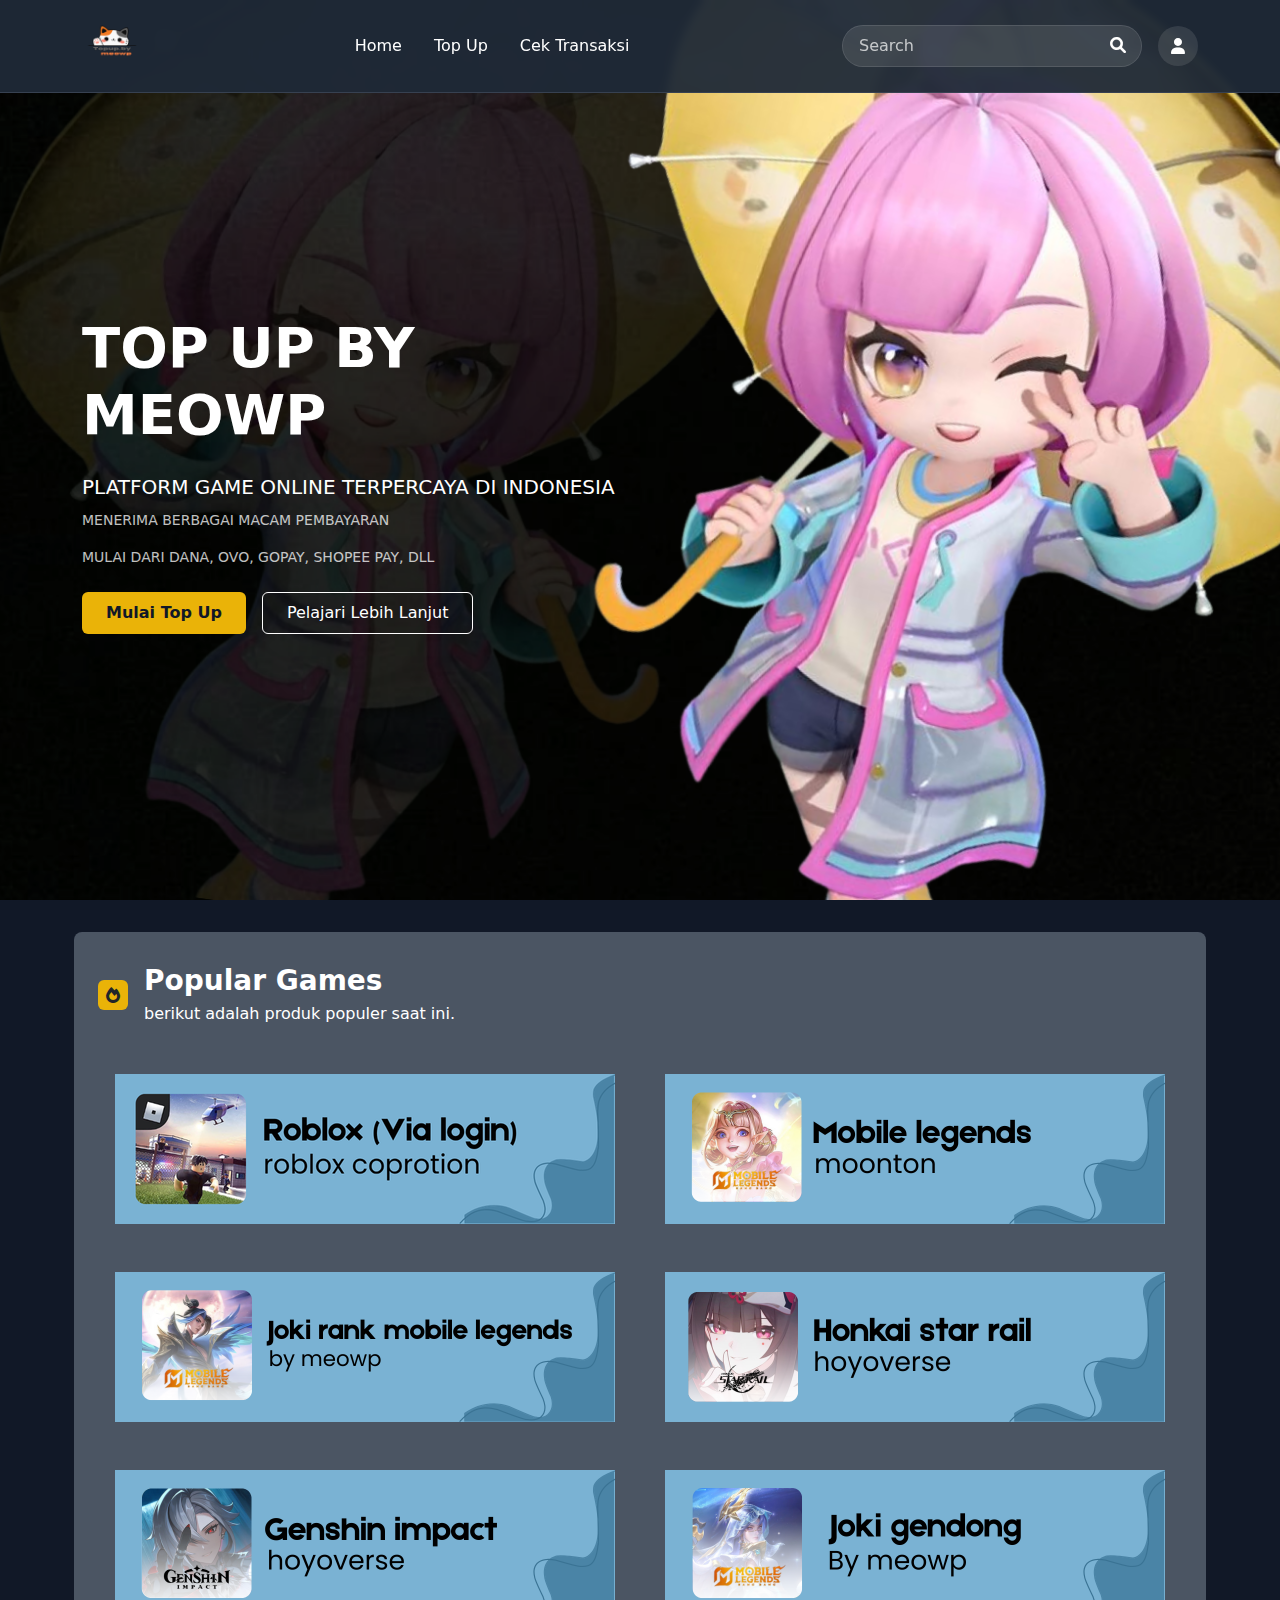
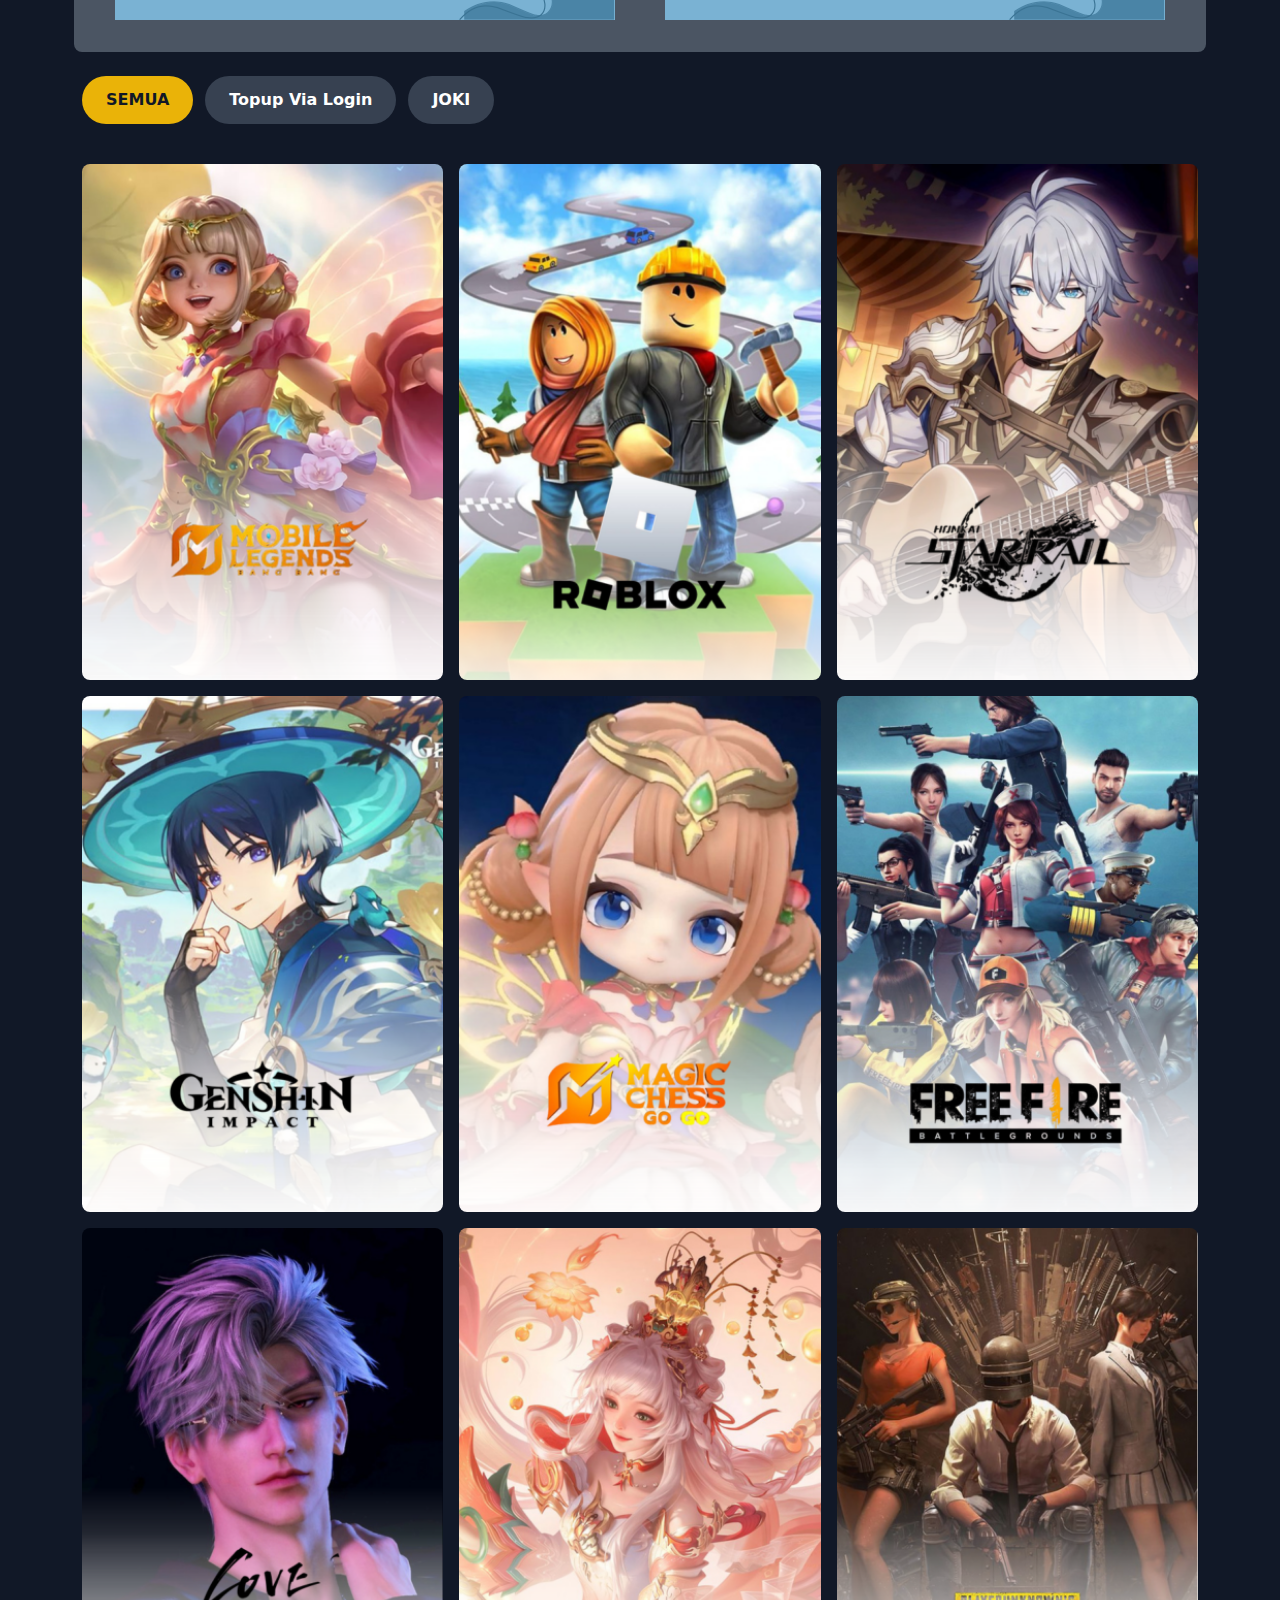
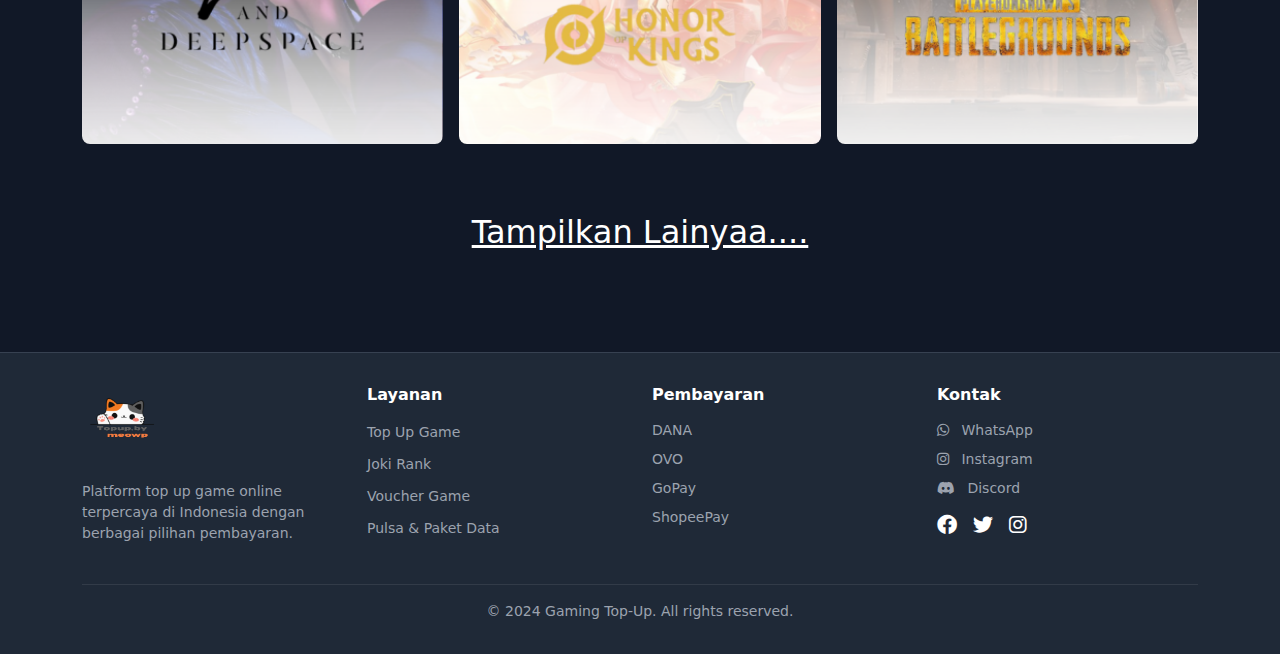
<file: home.html>
<!DOCTYPE html>
<html lang="en">

<head>
    <meta charset="UTF-8">
    <meta name="viewport" content="width=device-width, initial-scale=1.0">
    <title>TOP UP BY MEOWP</title>
    <link href="https://cdn.jsdelivr.net/npm/bootstrap@5.3.2/dist/css/bootstrap.min.css" rel="stylesheet">
    <link href="https://cdnjs.cloudflare.com/ajax/libs/font-awesome/6.0.0/css/all.min.css" rel="stylesheet">
    <style>
        body {
            background-color: #111827;
            color: white;
            min-height: 100vh;
        }

        .header-custom {
            position: fixed;
            top: 0;
            left: 0;
            right: 0;
            z-index: 1050;
            background-color: rgba(31, 41, 55, 0.95);
            backdrop-filter: blur(4px);
            border-bottom: 1px solid transparent;
            transition: all 0.3s ease;
        }

        .header-custom:hover {
            background-color: rgba(31, 41, 55, 0.95);
            border-bottom: 1px solid #374151;
        }

        .logo-box {
            width: 40px;
            height: 40px;
            background-color: #eab308;
            border-radius: 8px;
            display: flex;
            align-items: center;
            justify-content: center;
        }

        .hero-section {
            background: linear-gradient(to right, #9333ea, #ec4899);
            padding-top: 6rem;
            padding-bottom: 3rem;
            position: relative;
            height: 100vh;
        }

        .hero-bg {
            position: absolute;
            top: 0;
            left: 0;
            right: 0;
            bottom: 0;
        }

        .hero-bg img {
            width: 100%;
            height: 100%;
            object-fit: cover;
        }

        .hero-content {
            position: relative;
            z-index: 2;
        }

        .btn-custom-yellow {
            background-color: #eab308;
            color: #111827;
            border: none;
            font-weight: 600;
            transition: all 0.3s ease;
        }

        .btn-custom-yellow:hover {
            background-color: #facc15;
            color: #111827;
        }

        .btn-outline-custom {
            border: 1px solid white;
            color: white;
            background: transparent;
            transition: all 0.3s ease;
        }

        .btn-outline-custom:hover {
            background-color: white;
            color: #111827;
        }

        .game-card {
            border-radius: 8px;
            overflow: hidden;
            transition: all 0.3s ease;
            cursor: pointer;
            height: 100%;
        }

        .game-card:hover {
            transform: scale(1.05);
        }

        .game-card-content {
            width: 100%;
            height: 100%;
        }

        .game-card img {
            width: 100%;
            height: 100%;
            object-fit: cover;
            display: block;
        }

        .popular-grid {
            background-color: #4b5563;
            border-radius: 8px;
            padding: 1rem;
        }

        .popular-item {
            padding: 1rem;
            border-radius: 8px;
            text-align: center;
            transition: all 0.3s ease;
            cursor: pointer;
        }

        /* Custom Nav Tabs Styles */
        .nav-tabs-custom {
            border: none;
            margin-bottom: 2rem;
        }

        .nav-tabs-custom .nav-link {
            background-color: #374151;
            color: white;
            border: none;
            border-radius: 25px;
            margin-right: 0.75rem;
            margin-bottom: 0.5rem;
            padding: 0.75rem 1.5rem;
            font-weight: 600;
            transition: all 0.3s ease;
        }

        .nav-tabs-custom .nav-link:hover {
            background-color: #4b5563;
            color: white;
            border: none;
        }

        .nav-tabs-custom .nav-link.active {
            background-color: #eab308;
            color: #111827;
            border: none;
        }

        .tab-content-custom {
            border: none;
            background: transparent;
        }

        .footer-custom {
            background-color: #1f2937;
            border-top: 1px solid #374151;
            padding: 2rem 0;
        }

        .text-yellow-custom {
            color: #eab308;
        }

        .text-gray-400 {
            color: #9ca3af;
        }

        .nav-link-custom {
            color: white;
            text-decoration: none;
            transition: color 0.3s ease;
            margin: 0 1rem;
        }

        .nav-link-custom:hover {
            color: #eab308;
        }

        .search-container {
            position: relative;
            width: 300px;
        }

        .search-input {
            background-color: rgba(255, 255, 255, 0.1);
            border: 1px solid rgba(255, 255, 255, 0.2);
            color: white;
            border-radius: 25px;
            padding: 8px 40px 8px 16px;
            width: 100%;
        }

        .search-input::placeholder {
            color: rgba(255, 255, 255, 0.7);
        }

        .search-btn {
            position: absolute;
            right: 8px;
            top: 50%;
            transform: translateY(-50%);
            background: none;
            border: none;
            color: white;
            padding: 4px 8px;
        }

        .user-icon {
            width: 40px;
            height: 40px;
            background-color: rgba(255, 255, 255, 0.1);
            border-radius: 50%;
            display: flex;
            align-items: center;
            justify-content: center;
            color: white;
            cursor: pointer;
            transition: background-color 0.3s ease;
        }

        .user-icon:hover {
            background-color: rgba(255, 255, 255, 0.2);
        }

        .social-icon {
            font-size: 1.25rem;
            color: white;
            transition: color 0.3s ease;
            cursor: pointer;
        }

        .social-icon:hover {
            color: #eab308;
        }

        .popular-header {
            display: flex;
            align-items: center;
            gap: 1rem;
            margin-bottom: 1rem;
        }

        .api-logo {
            width: 30px;
            height: 30px;
            background-color: #eab308;
            border-radius: 6px;
            display: flex;
            align-items: center;
            justify-content: center;
        }
    </style>
</head>

<body>
    <!-- Header -->
    <header class="header-custom">
        <div class="container">
            <div class="d-flex justify-content-between align-items-center py-3">
                <div class="d-flex align-items-center">
                    <a href="home.html">

                        <img src="/photo/logo.png" alt="" style="height: 60px;">
                    </a>
                </div>
                <nav class="d-none d-md-flex align-items-center">
                    <a href="home.html" class="nav-link-custom">Home</a>
                    <a href="#" class="nav-link-custom">Top Up</a>
                    <a href="#" class="nav-link-custom">Cek Transaksi</a>
                </nav>
                <div class="d-flex align-items-center gap-3">
                    <div class="search-container">
                        <input type="text" class="form-control search-input" placeholder="Search">
                        <button class="search-btn">
                            <i class="fas fa-search"></i>
                        </button>
                    </div>
                    <div class="user-icon">
                        <i class="fas fa-user"></i>
                    </div>
                </div>
            </div>
        </div>
    </header>

    <!-- Hero Section -->
    <section class="hero-section position-relative d-flex align-items-center" style="min-height: 100vh;">
        <div class="hero-bg position-absolute top-0 start-0 w-100 h-100">
            <img src="/photo/h (1439 x 920 px) (1439 x 920 px).png" alt="" class="w-100 h-100" style="object-fit: cover;">
        </div>

        <div class="container hero-content position-relative">
            <div class="row">
                <div class="col-lg-6 text-white">
                    <h2 class="display-4 fw-bold mb-4">TOP UP BY MEOWP</h2>
                    <p class="fs-5 mb-2">PLATFORM GAME ONLINE TERPERCAYA DI INDONESIA</p>
                    <p class="small opacity-75">MENERIMA BERBAGAI MACAM PEMBAYARAN</p>
                    <p class="small opacity-75 mb-4">MULAI DARI DANA, OVO, GOPAY, SHOPEE PAY, DLL</p>
                    <div class="d-flex gap-3">
                        <button class="btn btn-custom-yellow px-4 py-2 rounded">
                            Mulai Top Up
                        </button>
                        <button class="btn btn-outline-custom px-4 py-2 rounded">
                            Pelajari Lebih Lanjut
                        </button>
                    </div>
                </div>
            </div>
        </div>
    </section>

    <!-- Popular Games Section -->
    <section class="py-5">
        <div class="container">
            <!-- Quick Links -->
            <div class="row g-3 mb-4 popular-grid">
                <div class="popular-header">
                    <div class="api-logo">
                        <i class="fas fa-fire text-dark"></i>
                    </div>
                    <div>
                        <h3 class="h3 fw-bold mb-1">Popular Games</h3>
                        <p class="mb-0">berikut adalah produk populer saat ini.</p>
                    </div>
                </div>
                <div class="col-6 ">
                    <div class="popular-item">
                        <img src="photo/Roblox (via login) (4).png" alt="" class="img-fluid">
                    </div>
                </div>
                <div class="col-6 ">
                    <div class="popular-item">
                        <img src="photo/Roblox (via login) (6).png" alt="" class="img-fluid">
                    </div>
                </div>
                <div class="col-6 ">
                    <div class="popular-item">
                        <img src="/photo/Roblox (via login) (8).png" alt="" class="img-fluid">
                    </div>
                </div>
                <div class="col-6 ">
                    <div class="popular-item">
                        <img src="/photo/Roblox (via login) (5).png" alt="" class="img-fluid">
                    </div>
                </div>
                <div class="col-6 ">
                    <div class="popular-item">
                        <img src="/photo/Roblox (via login) (7).png" alt="" class="img-fluid">
                    </div>
                </div>
                <div class="col-6 ">
                    <div class="popular-item">
                        <img src="/photo/Roblox (via login) (2).png" alt="" class="img-fluid">
                    </div>
                </div>
            </div>

            <!-- Nav Tabs untuk Categories -->
            <ul class="nav nav-tabs nav-tabs-custom flex-wrap" id="categoryTabs" role="tablist">
                <li class="nav-item" role="presentation">
                    <button class="nav-link active" id="semua-tab" data-bs-toggle="tab" data-bs-target="#semua-pane"
                        type="button" role="tab" aria-controls="semua-pane" aria-selected="true">
                        SEMUA
                    </button>
                </li>
                <li class="nav-item" role="presentation">
                    <button class="nav-link" id="topup-tab" data-bs-toggle="tab" data-bs-target="#topup-pane"
                        type="button" role="tab" aria-controls="topup-pane" aria-selected="false">
                        Topup Via Login
                    </button>
                </li>
                <li class="nav-item" role="presentation">
                    <button class="nav-link" id="joki-tab" data-bs-toggle="tab" data-bs-target="#joki-pane"
                        type="button" role="tab" aria-controls="joki-pane" aria-selected="false">
                        JOKI
                    </button>
                </li>
            </ul>

            <!-- Tab Content -->
            <div class="tab-content tab-content-custom" id="categoryTabContent">
                <!-- Tab SEMUA -->
                <div class="tab-pane fade show active" id="semua-pane" role="tabpanel" aria-labelledby="semua-tab"
                    tabindex="0">
                    <div class="row g-3">
                        <div class="col-6 col-md-4 col-lg-4">
                            <div class="game-card">
                                <div class="game-card-content">
                                    <img src="/photo/tp mole.png" alt="" class="img-fluid">
                                </div>
                            </div>
                        </div>
                        <div class="col-6 col-md-4 col-lg-4">
                            <div class="game-card">
                                <div class="game-card-content">
                                    <img src="/photo/tp roblok.png" alt="" class="img-fluid">
                                </div>
                            </div>
                        </div>
                        <div class="col-6 col-md-4 col-lg-4">
                            <div class="game-card">
                                <div class="game-card-content">
                                    <img src="/photo/tp hsr.png" alt="" class="img-fluid">
                                </div>
                            </div>
                        </div>
                        <div class="col-6 col-md-4 col-lg-4">
                            <div class="game-card">
                                <div class="game-card-content">
                                    <img src="/photo/tp gi.png" alt="" class="img-fluid">
                                </div>
                            </div>
                        </div>
                        <div class="col-6 col-md-4 col-lg-4">
                            <div class="game-card">
                                <div class="game-card-content">
                                    <img src="/photo/tp mcgg.png" alt="" class="img-fluid">
                                </div>
                            </div>
                        </div>
                        <div class="col-6 col-md-4 col-lg-4">
                            <div class="game-card">
                                <div class="game-card-content">
                                    <img src="/photo/tp ff.png" alt="" class="img-fluid">
                                </div>
                            </div>
                        </div>
                        <div class="col-6 col-md-4 col-lg-4">
                            <div class="game-card">
                                <div class="game-card-content">
                                    <img src="/photo/topup lads.png" alt="" class="img-fluid">
                                </div>
                            </div>
                        </div>
                        <div class="col-6 col-md-4 col-lg-4">
                            <div class="game-card">
                                <div class="game-card-content">
                                    <img src="/photo/topup hok.png" alt="" class="img-fluid">
                                </div>
                            </div>
                        </div>
                        <div class="col-6 col-md-4 col-lg-4">
                            <div class="game-card">
                                <div class="game-card-content">
                                    <img src="/photo/tp pubg.png" alt="" class="img-fluid">
                                </div>
                            </div>
                        </div>
                        <a href="viewall.html" class="text-center p-5  text-white fs-2">Tampilkan Lainyaa....</a>
                    </div>
                </div>

                <!-- Tab top up vilog -->
                <div class="tab-pane fade" id="topup-pane" role="tabpanel" aria-labelledby="topup-tab" tabindex="0">
                    <div class="row g-3">
                        <div class="col-6 col-md-4 col-lg-4">
                            <div class="game-card">
                                <div class="game-card-content">
                                    <img src="/photo/rosbloj v login.png" alt="" class="img-fluid">
                                </div>
                            </div>
                        </div>
                        <div class="col-6 col-md-4 col-lg-4">
                            <div class="game-card">
                                <div class="game-card-content">
                                    <img src="/photo/ml via login.png" alt="" class="img-fluid">
                                </div>
                            </div>
                        </div>
                        <a href="viewall.html" class="text-center p-5  text-white fs-2">Tampilkan Lainyaa....</a>

                    </div>
                </div>

                <!-- Tab JOKI -->
                <div class="tab-pane fade" id="joki-pane" role="tabpanel" aria-labelledby="joki-tab" tabindex="0">
                    <div class="row g-3">
                        <div class="col-6 col-md-4 col-lg-4">
                            <div class="game-card">
                                <div class="game-card-content">
                                    <img src="/photo/joki rank.png" alt="" class="img-fluid">
                                </div>
                            </div>
                        </div>
                        <div class="col-6 col-md-4 col-lg-4">
                            <div class="game-card">
                                <div class="game-card-content">
                                    <img src="/photo/joki cl.png" alt="" class="img-fluid">
                                </div>
                            </div>
                        </div>
                        <div class="col-6 col-md-4 col-lg-4">
                            <div class="game-card">
                                <div class="game-card-content">
                                    <img src="/photo/joki gendong.png" alt="" class="img-fluid">
                                </div>
                            </div>
                        </div>
                        <div class="col-6 col-md-4 col-lg-4">
                            <div class="game-card">
                                <div class="game-card-content">
                                    <img src="/photo/joki mcgg.png" alt="" class="img-fluid">
                                </div>
                            </div>
                        </div>
                        <a href="viewall.html" class="text-center p-5  text-white fs-2">Tampilkan Lainyaa....</a>
                    </div>
                </div>
            </div>
        </div>
    </section>

    <!-- Footer -->
    <footer class="footer-custom">
        <div class="container">
            <div class="row g-4">
                <div class="col-md-3">
                    <div class="d-flex align-items-center mb-3">
                        <img src="/photo/logo.png" alt="" style="height: 80px;">
                    </div>
                    <p class="small text-gray-400">Platform top up game online terpercaya di Indonesia dengan berbagai
                        pilihan pembayaran.</p>
                </div>

                <div class="col-md-3">
                    <h4 class="h6 fw-semibold mb-3">Layanan</h4>
                    <ul class="list-unstyled">
                        <li class="mb-2"><a href="#" class="text-gray-400 text-decoration-none small">Top Up Game</a>
                        </li>
                        <li class="mb-2"><a href="#" class="text-gray-400 text-decoration-none small">Joki Rank</a></li>
                        <li class="mb-2"><a href="#" class="text-gray-400 text-decoration-none small">Voucher Game</a>
                        </li>
                        <li class="mb-2"><a href="#" class="text-gray-400 text-decoration-none small">Pulsa & Paket
                                Data</a></li>
                    </ul>
                </div>

                <div class="col-md-3">
                    <h4 class="h6 fw-semibold mb-3">Pembayaran</h4>
                    <ul class="list-unstyled">
                        <li class="mb-2 text-gray-400 small">DANA</li>
                        <li class="mb-2 text-gray-400 small">OVO</li>
                        <li class="mb-2 text-gray-400 small">GoPay</li>
                        <li class="mb-2 text-gray-400 small">ShopeePay</li>
                    </ul>
                </div>

                <div class="col-md-3">
                    <h4 class="h6 fw-semibold mb-3">Kontak</h4>
                    <div class="mb-3">
                        <p class="text-gray-400 small mb-2"><i class="fab fa-whatsapp me-2"></i> WhatsApp</p>
                        <p class="text-gray-400 small mb-2"><i class="fab fa-instagram me-2"></i> Instagram</p>
                        <p class="text-gray-400 small mb-2"><i class="fab fa-discord me-2"></i> Discord</p>
                    </div>
                    <div class="d-flex gap-3">
                        <i class="fab fa-facebook social-icon"></i>
                        <i class="fab fa-twitter social-icon"></i>
                        <i class="fab fa-instagram social-icon"></i>
                    </div>
                </div>
            </div>

            <hr class="border-secondary mt-4 mb-3">
            <div class="text-center">
                <p class="text-gray-400 small mb-0">&copy; 2024 Gaming Top-Up. All rights reserved.</p>
            </div>
        </div>
    </footer>

    <!-- Bootstrap JS Bundle -->
    <script src="https://cdn.jsdelivr.net/npm/bootstrap@5.3.2/dist/js/bootstrap.bundle.min.js"></script>
</body>

</html>
</file>
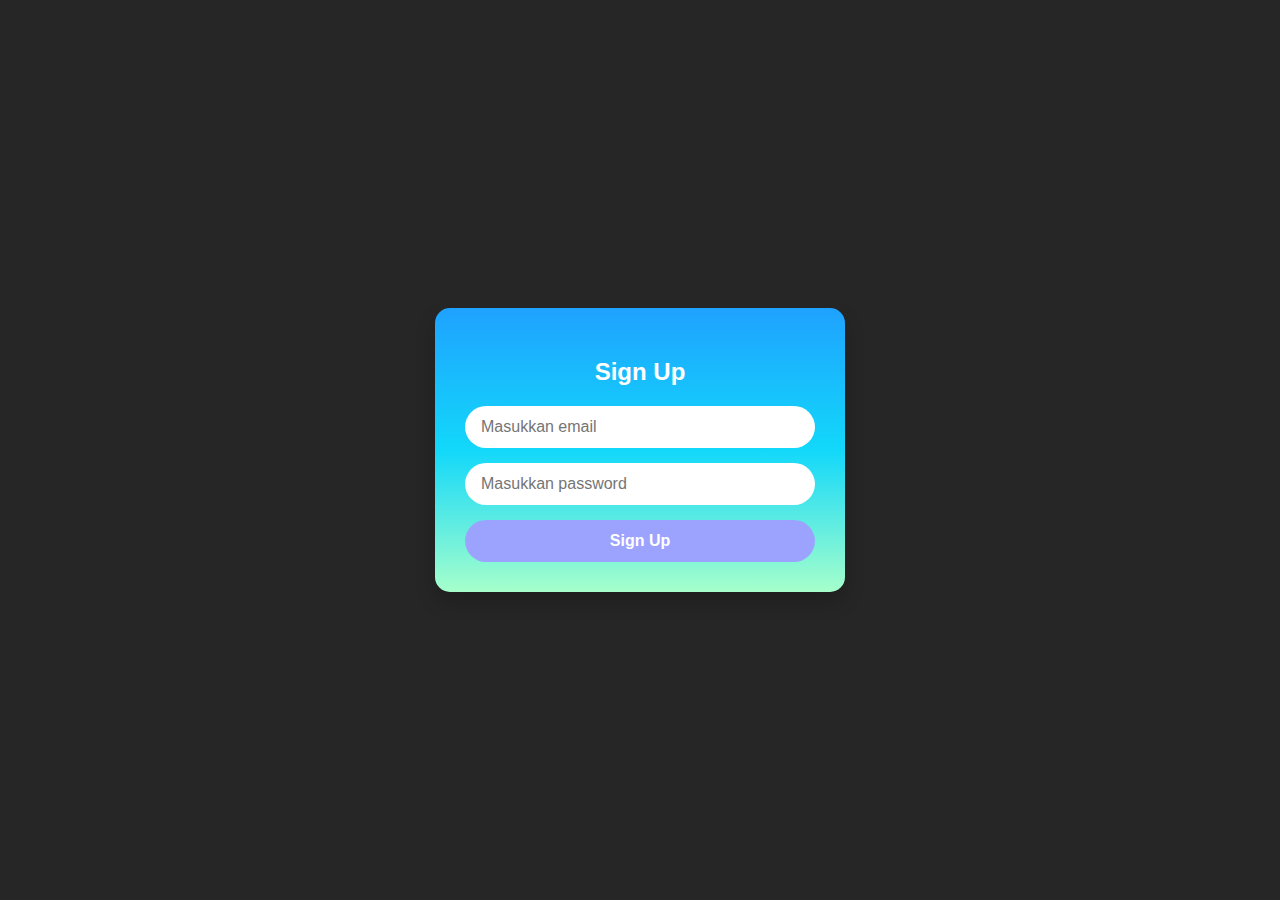
<file: signup.html>
<!DOCTYPE html>
<html lang="en">
<head>
  <meta charset="UTF-8">
  <meta name="viewport" content="width=device-width, initial-scale=1.0">
  <title>Sign Up</title>
  <style>
    body {
      display: flex;
      justify-content: center;
      align-items: center;
      min-height: 100vh;
      background-color: #262626;
      font-family: Arial, Helvetica, sans-serif;
      margin: 0;
      padding: 20px;
      box-sizing: border-box;
    }

    .signup-card {
      width: 100%;
      max-width: 350px;
      padding: 30px;
      border-radius: 15px;
      background: linear-gradient(180deg, #1FA2FF, #12D8FA, #A6FFCB);
      box-shadow: 0 10px 20px rgba(0, 0, 0, 0.2);
    }

    .signup-card h2 {
      margin-bottom: 20px;
      font-weight: bold;
      color: #fff;
      text-align: center;
    }

    .form-control {
      width: 100%;
      border-radius: 25px;
      padding: 12px 16px;
      margin-bottom: 15px;
      border: none;
      font-size: 16px;
      box-sizing: border-box;
    }

    .btn-signup {
      border-radius: 25px;
      background: #9ca3ff;
      border: none;
      font-weight: bold;
      padding: 12px;
      width: 100%;
      color: #fff;
      cursor: pointer;
      font-size: 16px;
    }

    .btn-signup:hover {
      background: #7d85ff;
    }
  </style>
</head>
<body>
  <div class="signup-card">
    <h2>Sign Up</h2>
    <form>
      <input type="email" class="form-control" placeholder="Masukkan email" required>
      <input type="password" class="form-control" placeholder="Masukkan password" required>
      <button type="submit" class="btn-signup">Sign Up</button>
    </form>
  </div>
</body>
</html>
</file>
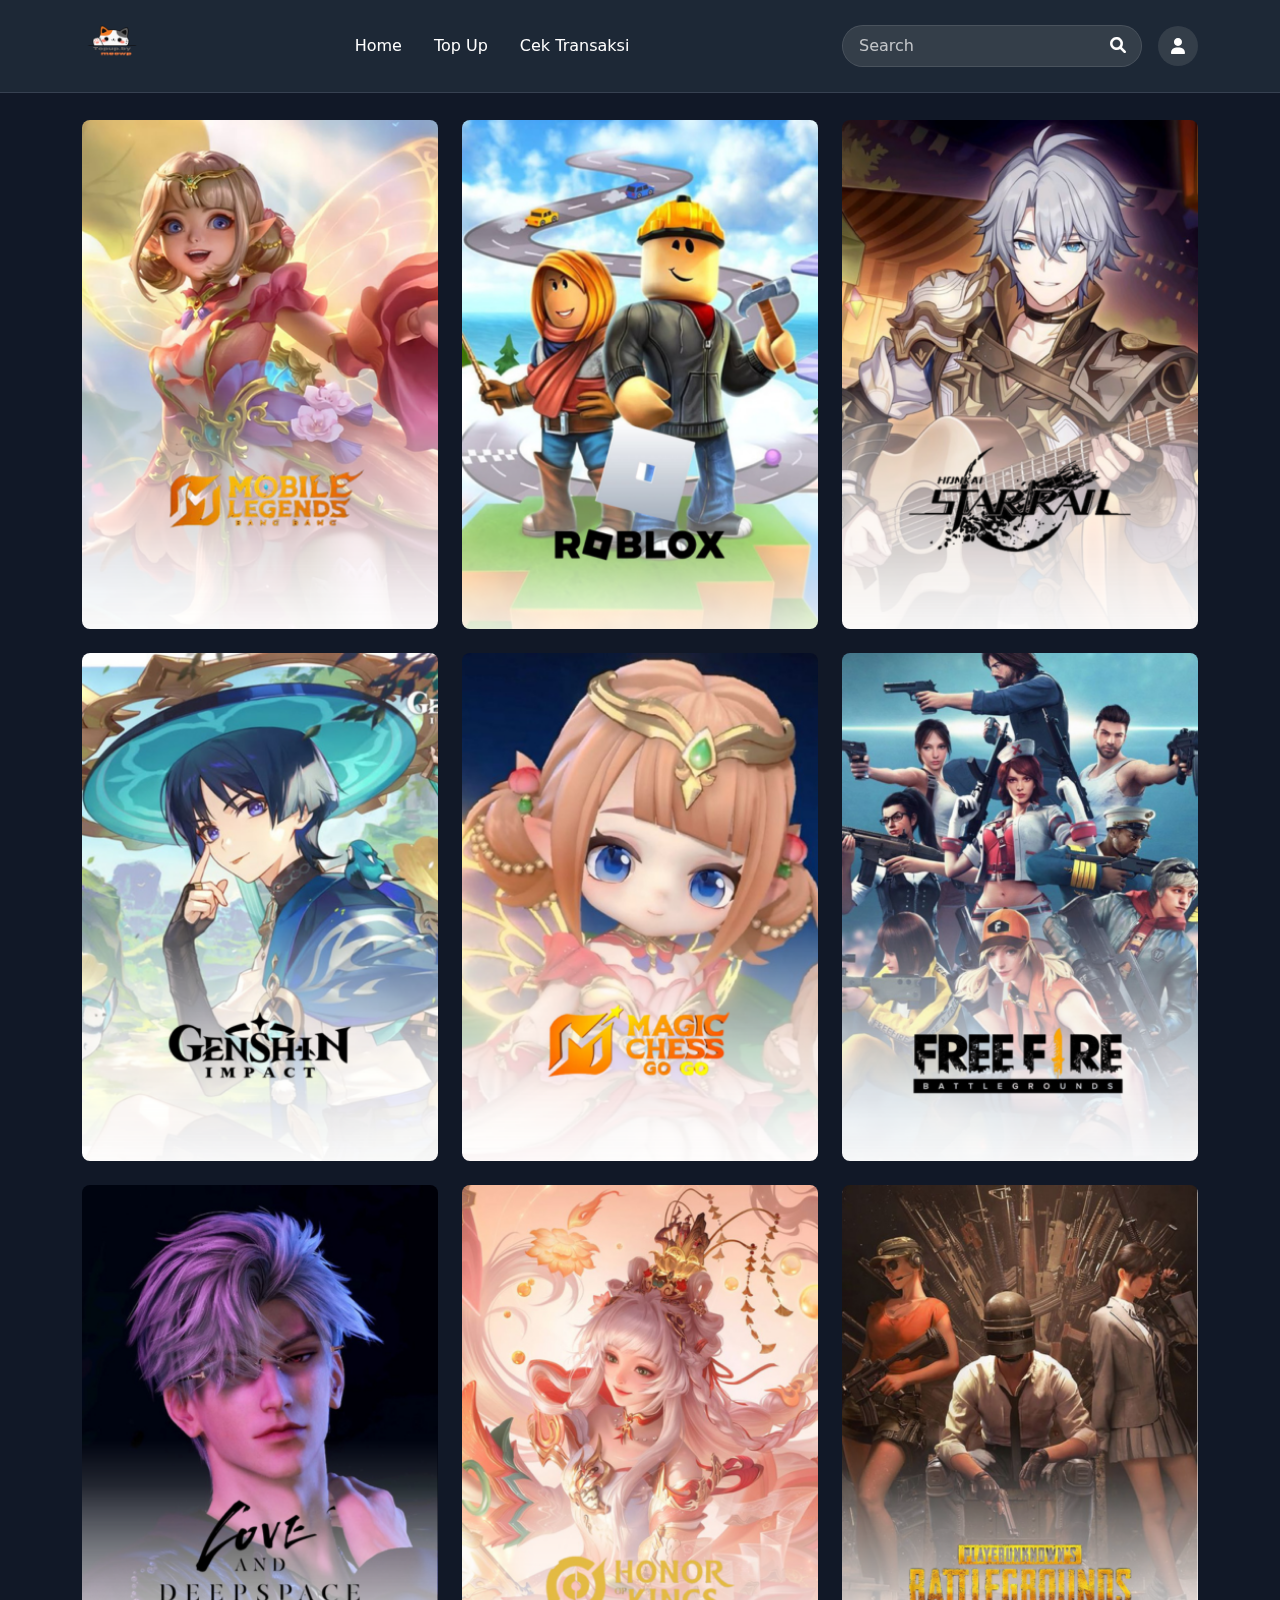
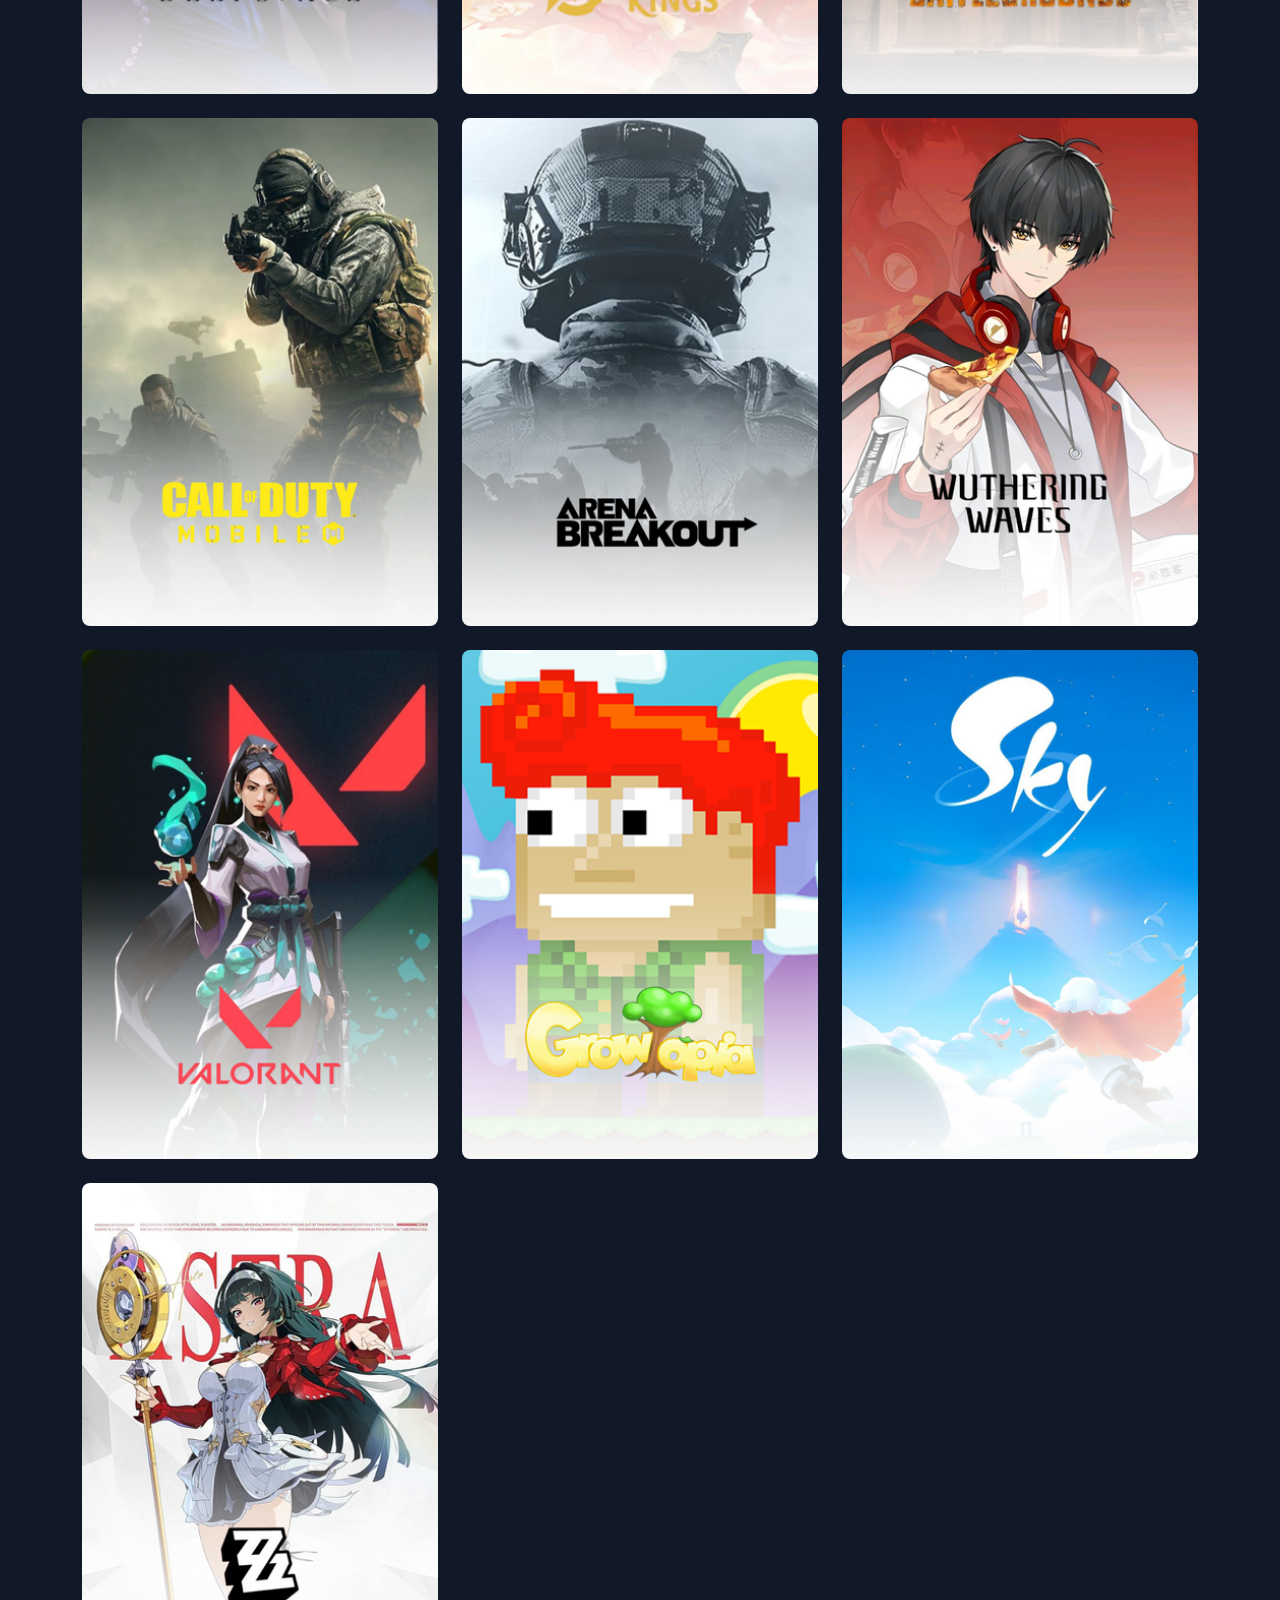
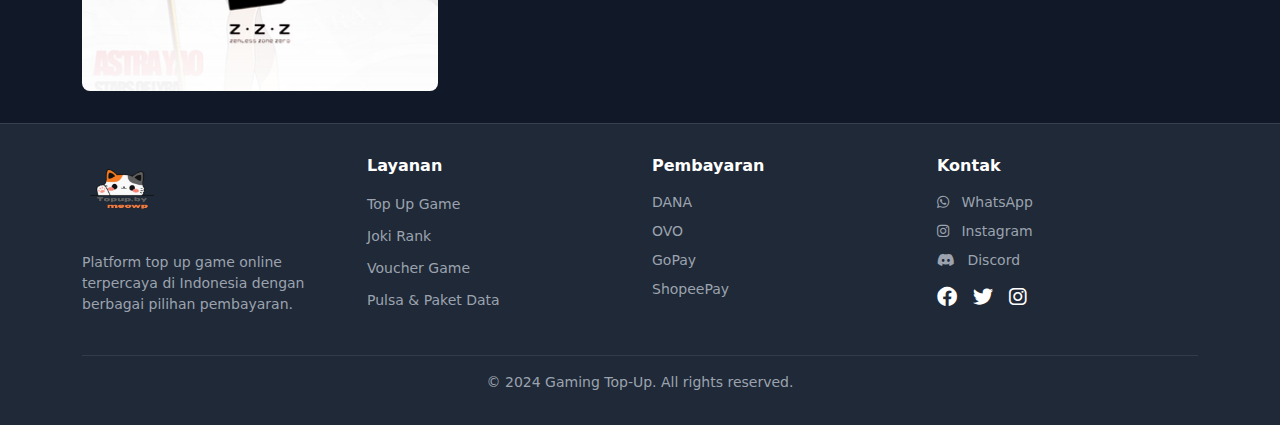
<file: viewall.html>
<!DOCTYPE html>
<html lang="en">

<head>
    <meta charset="UTF-8">
    <meta name="viewport" content="width=device-width, initial-scale=1.0">
    <title>Gaming Top-Up - TOP UP BY MEOWP</title>
    <link href="https://cdn.jsdelivr.net/npm/bootstrap@5.3.2/dist/css/bootstrap.min.css" rel="stylesheet">
    <link href="https://cdnjs.cloudflare.com/ajax/libs/font-awesome/6.0.0/css/all.min.css" rel="stylesheet">
    <style>
        body {
            background-color: #111827;
            color: white;
            min-height: 100vh;
        }

        .header-custom {
            position: fixed;
            top: 0;
            left: 0;
            right: 0;
            z-index: 1050;
            background-color: rgba(31, 41, 55, 0.95);
            backdrop-filter: blur(4px);
            border-bottom: 1px solid transparent;
            transition: all 0.3s ease;
        }

        .header-custom:hover {
            background-color: rgba(31, 41, 55, 0.95);
            border-bottom: 1px solid #374151;
        }

        .game-card {
            border-radius: 8px;
            overflow: hidden;
            transition: all 0.3s ease;
            cursor: pointer;
            height: 100%;
        }

        .game-card:hover {
            transform: scale(1.05);
        }

        .game-card-content {
            width: 100%;
            height: 100%;
        }

        .game-card img {
            width: 100%;
            height: 100%;
            object-fit: cover;
            display: block;
        }

        .footer-custom {
            background-color: #1f2937;
            border-top: 1px solid #374151;
            padding: 2rem 0;
        }

        .text-gray-400 {
            color: #9ca3af;
        }

        .nav-link-custom {
            color: white;
            text-decoration: none;
            transition: color 0.3s ease;
            margin: 0 1rem;
        }

        .nav-link-custom:hover {
            color: #eab308;
        }

        .search-container {
            position: relative;
            width: 300px;
        }

        .search-input {
            background-color: rgba(255, 255, 255, 0.1);
            border: 1px solid rgba(255, 255, 255, 0.2);
            color: white;
            border-radius: 25px;
            padding: 8px 40px 8px 16px;
            width: 100%;
        }

        .search-input::placeholder {
            color: rgba(255, 255, 255, 0.7);
        }

        .search-btn {
            position: absolute;
            right: 8px;
            top: 50%;
            transform: translateY(-50%);
            background: none;
            border: none;
            color: white;
            padding: 4px 8px;
        }

        .user-icon {
            width: 40px;
            height: 40px;
            background-color: rgba(255, 255, 255, 0.1);
            border-radius: 50%;
            display: flex;
            align-items: center;
            justify-content: center;
            color: white;
            cursor: pointer;
            transition: background-color 0.3s ease;
        }

        .user-icon:hover {
            background-color: rgba(255, 255, 255, 0.2);
        }

        .social-icon {
            font-size: 1.25rem;
            color: white;
            transition: color 0.3s ease;
            cursor: pointer;
        }

        .social-icon:hover {
            color: #eab308;
        }

        .main-content {
            padding-top: 120px;
            padding-bottom: 2rem;
        }
    </style>
</head>

<body>
    <!-- Header -->
    <header class="header-custom">
        <div class="container">
            <div class="d-flex justify-content-between align-items-center py-3">
                <div class="d-flex align-items-center">
                    <a href="home.html">

                        <img src="/photo/logo.png" alt="" style="height: 60px;">
                    </a>
                </div>
                <nav class="d-none d-md-flex align-items-center">
                    <a href="home.html" class="nav-link-custom">Home</a>
                    <a href="#" class="nav-link-custom">Top Up</a>
                    <a href="#" class="nav-link-custom">Cek Transaksi</a>
                </nav>
                <div class="d-flex align-items-center gap-3">
                    <div class="search-container">
                        <input type="text" class="form-control search-input" placeholder="Search">
                        <button class="search-btn">
                            <i class="fas fa-search"></i>
                        </button>
                    </div>
                    <div class="user-icon">
                        <i class="fas fa-user"></i>
                    </div>
                </div>
            </div>
        </div>
    </header>

    <!-- Main Content -->
    <main class="main-content">
        <div class="container">
            <div class="row g-4">
                <!-- Top Up Games -->
                <div class="col-4">
                    <div class="game-card">
                        <div class="game-card-content">
                            <img src="/photo/tp mole.png" alt="Mobile Legends" class="img-fluid">
                        </div>
                    </div>
                </div>
                <div class="col-4">
                    <div class="game-card">
                        <div class="game-card-content">
                            <img src="/photo/tp roblok.png" alt="Roblox" class="img-fluid">
                        </div>
                    </div>
                </div>
                <div class="col-4">
                    <div class="game-card">
                        <div class="game-card-content">
                            <img src="/photo/tp hsr.png" alt="Honkai Star Rail" class="img-fluid">
                        </div>
                    </div>
                </div>
                <div class="col-4">
                    <div class="game-card">
                        <div class="game-card-content">
                            <img src="/photo/tp gi.png" alt="Genshin Impact" class="img-fluid">
                        </div>
                    </div>
                </div>
                <div class="col-4">
                    <div class="game-card">
                        <div class="game-card-content">
                            <img src="/photo/tp mcgg (1).png" alt="MCGG" class="img-fluid">
                        </div>
                    </div>
                </div>
                <div class="col-4">
                    <div class="game-card">
                        <div class="game-card-content">
                            <img src="/photo/tp ff.png" alt="Free Fire" class="img-fluid">
                        </div>
                    </div>
                </div>
                <div class="col-4">
                    <div class="game-card">
                        <div class="game-card-content">
                            <img src="/photo/topup lads.png" alt="LAD" class="img-fluid">
                        </div>
                    </div>
                </div>
                <div class="col-4">
                    <div class="game-card">
                        <div class="game-card-content">
                            <img src="/photo/topup hok.png" alt="hok" class="img-fluid">
                        </div>
                    </div>
                </div>
                <div class="col-4">
                    <div class="game-card">
                        <div class="game-card-content">
                            <img src="/photo/tp pubg.png" alt="PUBG" class="img-fluid">
                        </div>
                    </div>
                </div>
                <div class="col-4">
                    <div class="game-card">
                        <div class="game-card-content">
                            <img src="/photo/tp codm.png" alt="codm" class="img-fluid">
                        </div>
                    </div>
                </div>
                <div class="col-4">
                    <div class="game-card">
                        <div class="game-card-content">
                            <img src="/photo/tp arena breakout.png" alt="arena breakout" class="img-fluid">
                        </div>
                    </div>
                </div>
                <div class="col-4">
                    <div class="game-card">
                        <div class="game-card-content">
                            <img src="/photo/tp wuwa.png" alt="wuwa" class="img-fluid">
                        </div>
                    </div>
                </div>
                <div class="col-4">
                    <div class="game-card">
                        <div class="game-card-content">
                            <img src="/photo/tp valo.png" alt="valorant" class="img-fluid">
                        </div>
                    </div>
                </div>
                <div class="col-4">
                    <div class="game-card">
                        <div class="game-card-content">
                            <img src="/photo/tp growtopia.png" alt="growtopia" class="img-fluid">
                        </div>
                    </div>
                </div>
                <div class="col-4">
                    <div class="game-card">
                        <div class="game-card-content">
                            <img src="/photo/tp sky.png" alt="sky" class="img-fluid">
                        </div>
                    </div>
                </div>
                <div class="col-4">
                    <div class="game-card">
                        <div class="game-card-content">
                            <img src="/photo/tp zzz.png" alt="zzz" class="img-fluid">
                        </div>
                    </div>
                </div>
            </div>
        </div>
    </main>

    <!-- Footer -->
    <footer class="footer-custom">
        <div class="container">
            <div class="row g-4">
                <div class="col-md-3">
                    <div class="d-flex align-items-center mb-3">
                        <img src="/photo/logo.png" alt="" style="height: 80px;">
                    </div>
                    <p class="small text-gray-400">Platform top up game online terpercaya di Indonesia dengan berbagai
                        pilihan pembayaran.</p>
                </div>

                <div class="col-md-3">
                    <h4 class="h6 fw-semibold mb-3">Layanan</h4>
                    <ul class="list-unstyled">
                        <li class="mb-2"><a href="#" class="text-gray-400 text-decoration-none small">Top Up Game</a>
                        </li>
                        <li class="mb-2"><a href="#" class="text-gray-400 text-decoration-none small">Joki Rank</a></li>
                        <li class="mb-2"><a href="#" class="text-gray-400 text-decoration-none small">Voucher Game</a>
                        </li>
                        <li class="mb-2"><a href="#" class="text-gray-400 text-decoration-none small">Pulsa & Paket
                                Data</a></li>
                    </ul>
                </div>

                <div class="col-md-3">
                    <h4 class="h6 fw-semibold mb-3">Pembayaran</h4>
                    <ul class="list-unstyled">
                        <li class="mb-2 text-gray-400 small">DANA</li>
                        <li class="mb-2 text-gray-400 small">OVO</li>
                        <li class="mb-2 text-gray-400 small">GoPay</li>
                        <li class="mb-2 text-gray-400 small">ShopeePay</li>
                    </ul>
                </div>

                <div class="col-md-3">
                    <h4 class="h6 fw-semibold mb-3">Kontak</h4>
                    <div class="mb-3">
                        <p class="text-gray-400 small mb-2"><i class="fab fa-whatsapp me-2"></i> WhatsApp</p>
                        <p class="text-gray-400 small mb-2"><i class="fab fa-instagram me-2"></i> Instagram</p>
                        <p class="text-gray-400 small mb-2"><i class="fab fa-discord me-2"></i> Discord</p>
                    </div>
                    <div class="d-flex gap-3">
                        <i class="fab fa-facebook social-icon"></i>
                        <i class="fab fa-twitter social-icon"></i>
                        <i class="fab fa-instagram social-icon"></i>
                    </div>
                </div>
            </div>

            <hr class="border-secondary mt-4 mb-3">
            <div class="text-center">
                <p class="text-gray-400 small mb-0">&copy; 2024 Gaming Top-Up. All rights reserved.</p>
            </div>
        </div>
    </footer>

    <!-- Bootstrap JS Bundle -->
    <script src="https://cdn.jsdelivr.net/npm/bootstrap@5.3.2/dist/js/bootstrap.bundle.min.js"></script>
</body>

</html>
</file>
